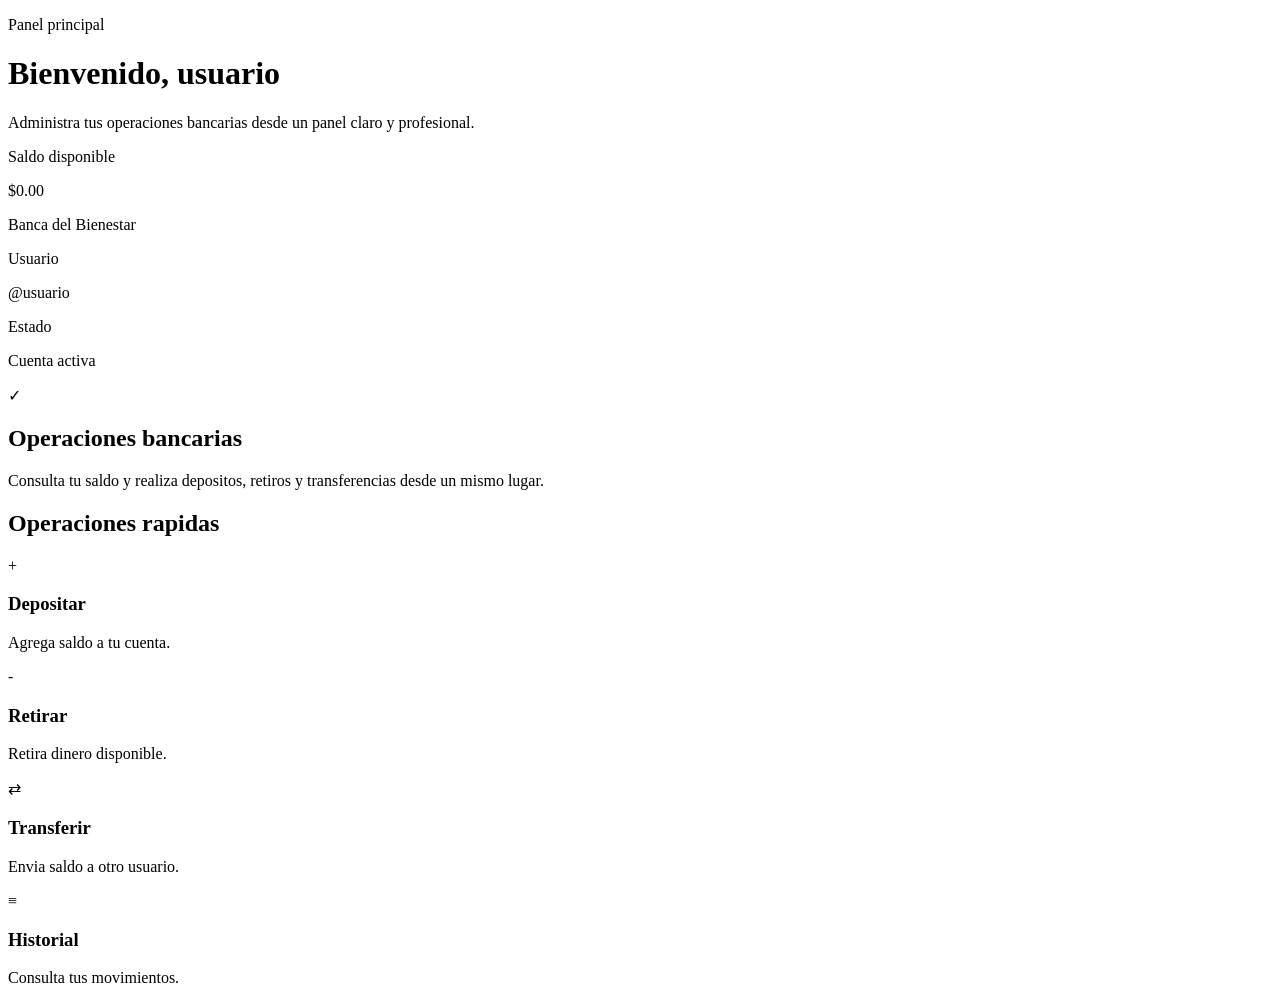
<file: src/main/resources/templates/dashboard/index.html>
<!DOCTYPE html>
<html lang="es" xmlns:th="http://www.thymeleaf.org">
<head th:replace="~{fragments/layout :: head('Dashboard')}"></head>
<body class="min-h-screen bg-slate-50 text-slate-800">
<div th:replace="~{fragments/layout :: navbar}"></div>

<main class="mx-auto max-w-6xl px-4 py-8 sm:px-6 lg:px-8">
    <div th:if="${successMessage}" class="mb-6 rounded-2xl border border-emerald-200 bg-emerald-50 px-4 py-3 text-sm font-medium text-emerald-800" th:text="${successMessage}"></div>

    <div class="mb-8 flex flex-col gap-2">
        <p class="text-sm font-medium text-blue-700">Panel principal</p>
        <h1 class="text-3xl font-bold tracking-tight text-slate-900">Bienvenido, <span th:text="${user.name}">usuario</span></h1>
        <p class="text-sm text-slate-500">Administra tus operaciones bancarias desde un panel claro y profesional.</p>
    </div>

    <section class="grid gap-6 lg:grid-cols-[1fr_360px]">
        <div class="overflow-hidden rounded-3xl bg-gradient-to-br from-slate-900 via-blue-950 to-blue-800 p-6 text-white shadow-xl shadow-blue-950/20">
            <p class="text-sm font-medium text-blue-100">Saldo disponible</p>
            <p class="mt-4 text-4xl font-bold tracking-tight">$<span th:text="${#numbers.formatDecimal(account.balance, 1, 'COMMA', 2, 'POINT')}">0.00</span></p>
            <p class="mt-2 text-sm text-blue-100">Banca del Bienestar</p>
            <div class="mt-8 grid gap-3 sm:grid-cols-2">
                <div class="rounded-2xl border border-white/10 bg-white/10 p-4">
                    <p class="text-xs font-medium uppercase text-blue-100">Usuario</p>
                    <p class="mt-1 font-semibold text-white">@<span th:text="${user.username}">usuario</span></p>
                </div>
                <div class="rounded-2xl border border-white/10 bg-white/10 p-4">
                    <p class="text-xs font-medium uppercase text-blue-100">Estado</p>
                    <p class="mt-1 font-semibold text-white">Cuenta activa</p>
                </div>
            </div>
        </div>

        <aside class="rounded-3xl border border-slate-200 bg-white p-6 shadow-sm">
            <div class="flex h-11 w-11 items-center justify-center rounded-xl bg-blue-50 text-blue-700">✓</div>
            <h2 class="mt-4 text-lg font-semibold text-slate-900">Operaciones bancarias</h2>
            <p class="mt-2 text-sm text-slate-500">Consulta tu saldo y realiza depositos, retiros y transferencias desde un mismo lugar.</p>
        </aside>
    </section>

    <section class="mt-8">
        <h2 class="text-lg font-semibold text-slate-800">Operaciones rapidas</h2>
        <div class="mt-4 grid gap-4 sm:grid-cols-2 lg:grid-cols-4">
            <a th:href="@{/deposit}" class="group rounded-2xl border border-slate-200 bg-white p-5 shadow-sm transition hover:-translate-y-0.5 hover:border-emerald-200 hover:shadow-lg">
                <div class="flex h-11 w-11 items-center justify-center rounded-xl bg-emerald-50 text-lg font-bold text-emerald-700">+</div>
                <h3 class="mt-4 text-base font-semibold text-slate-900">Depositar</h3>
                <p class="mt-1 text-sm text-slate-500">Agrega saldo a tu cuenta.</p>
            </a>
            <a th:href="@{/withdraw}" class="group rounded-2xl border border-slate-200 bg-white p-5 shadow-sm transition hover:-translate-y-0.5 hover:border-amber-200 hover:shadow-lg">
                <div class="flex h-11 w-11 items-center justify-center rounded-xl bg-amber-50 text-lg font-bold text-amber-700">-</div>
                <h3 class="mt-4 text-base font-semibold text-slate-900">Retirar</h3>
                <p class="mt-1 text-sm text-slate-500">Retira dinero disponible.</p>
            </a>
            <a th:href="@{/transfer}" class="group rounded-2xl border border-slate-200 bg-white p-5 shadow-sm transition hover:-translate-y-0.5 hover:border-teal-200 hover:shadow-lg">
                <div class="flex h-11 w-11 items-center justify-center rounded-xl bg-teal-50 text-lg font-bold text-teal-700">⇄</div>
                <h3 class="mt-4 text-base font-semibold text-slate-900">Transferir</h3>
                <p class="mt-1 text-sm text-slate-500">Envia saldo a otro usuario.</p>
            </a>
            <a th:href="@{/movements}" class="group rounded-2xl border border-slate-200 bg-white p-5 shadow-sm transition hover:-translate-y-0.5 hover:border-blue-200 hover:shadow-lg">
                <div class="flex h-11 w-11 items-center justify-center rounded-xl bg-blue-50 text-lg font-bold text-blue-700">≡</div>
                <h3 class="mt-4 text-base font-semibold text-slate-900">Historial</h3>
                <p class="mt-1 text-sm text-slate-500">Consulta tus movimientos.</p>
            </a>
        </div>
    </section>
</main>
</body>
</html>
</file>
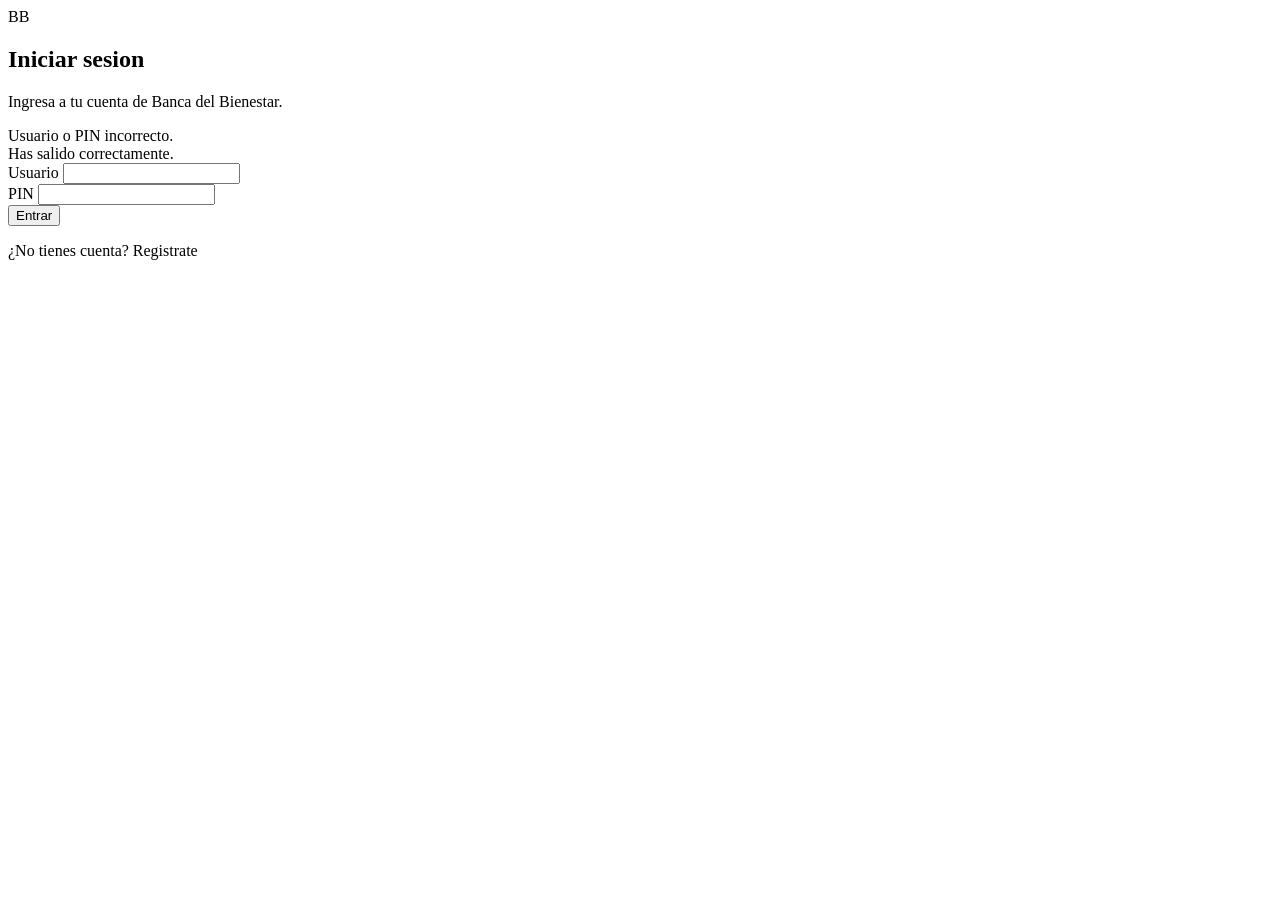
<file: src/main/resources/templates/auth/login.html>
<!DOCTYPE html>
<html lang="es" xmlns:th="http://www.thymeleaf.org">
<head th:replace="~{fragments/layout :: head('Iniciar sesion')}"></head>
<body class="min-h-screen bg-gradient-to-br from-slate-950 via-blue-950 to-slate-900 text-slate-800">
<main class="flex min-h-screen items-center justify-center px-4 py-12">
    <section class="w-full max-w-md rounded-3xl border border-white/10 bg-white/95 p-8 shadow-2xl shadow-blue-950/30 backdrop-blur">
        <div class="mx-auto flex h-14 w-14 items-center justify-center rounded-2xl bg-blue-700 text-lg font-bold text-white shadow-lg shadow-blue-900/30">BB</div>
        <h1 class="mt-6 text-center text-2xl font-bold tracking-tight text-slate-900">Iniciar sesion</h1>
        <p class="mt-2 text-center text-sm text-slate-500">Ingresa a tu cuenta de Banca del Bienestar.</p>

        <div th:if="${successMessage}" class="mt-6 rounded-2xl border border-emerald-200 bg-emerald-50 px-4 py-3 text-sm font-medium text-emerald-800" th:text="${successMessage}"></div>
        <div th:if="${param.error}" class="mt-6 rounded-2xl border border-red-200 bg-red-50 px-4 py-3 text-sm font-medium text-red-800">Usuario o PIN incorrecto.</div>
        <div th:if="${param.logout}" class="mt-6 rounded-2xl border border-emerald-200 bg-emerald-50 px-4 py-3 text-sm font-medium text-emerald-800">Has salido correctamente.</div>

        <form th:action="@{/login}" method="post" class="mt-8 space-y-5">
            <input type="hidden" th:name="${_csrf.parameterName}" th:value="${_csrf.token}">

            <div>
                <label for="username" class="block text-sm font-medium text-slate-700">Usuario</label>
                <input id="username" name="username" type="text" autocomplete="username" required class="mt-2 block w-full rounded-xl border border-slate-300 bg-white px-4 py-3 text-sm text-slate-900 shadow-sm outline-none transition placeholder:text-slate-400 focus:border-blue-600 focus:ring-4 focus:ring-blue-100">
            </div>

            <div>
                <label for="pin" class="block text-sm font-medium text-slate-700">PIN</label>
                <input id="pin" name="pin" type="password" inputmode="numeric" autocomplete="current-password" required class="mt-2 block w-full rounded-xl border border-slate-300 bg-white px-4 py-3 text-sm text-slate-900 shadow-sm outline-none transition placeholder:text-slate-400 focus:border-blue-600 focus:ring-4 focus:ring-blue-100">
            </div>

            <button type="submit" class="inline-flex w-full items-center justify-center rounded-xl bg-blue-700 px-4 py-3 text-sm font-semibold text-white shadow-sm transition hover:bg-blue-800 focus:outline-none focus:ring-4 focus:ring-blue-100">Entrar</button>
        </form>

        <p class="mt-6 text-center text-sm text-slate-500">¿No tienes cuenta? <a th:href="@{/register}" class="font-semibold text-blue-700 hover:text-blue-800">Registrate</a></p>
    </section>
</main>
</body>
</html>
</file>
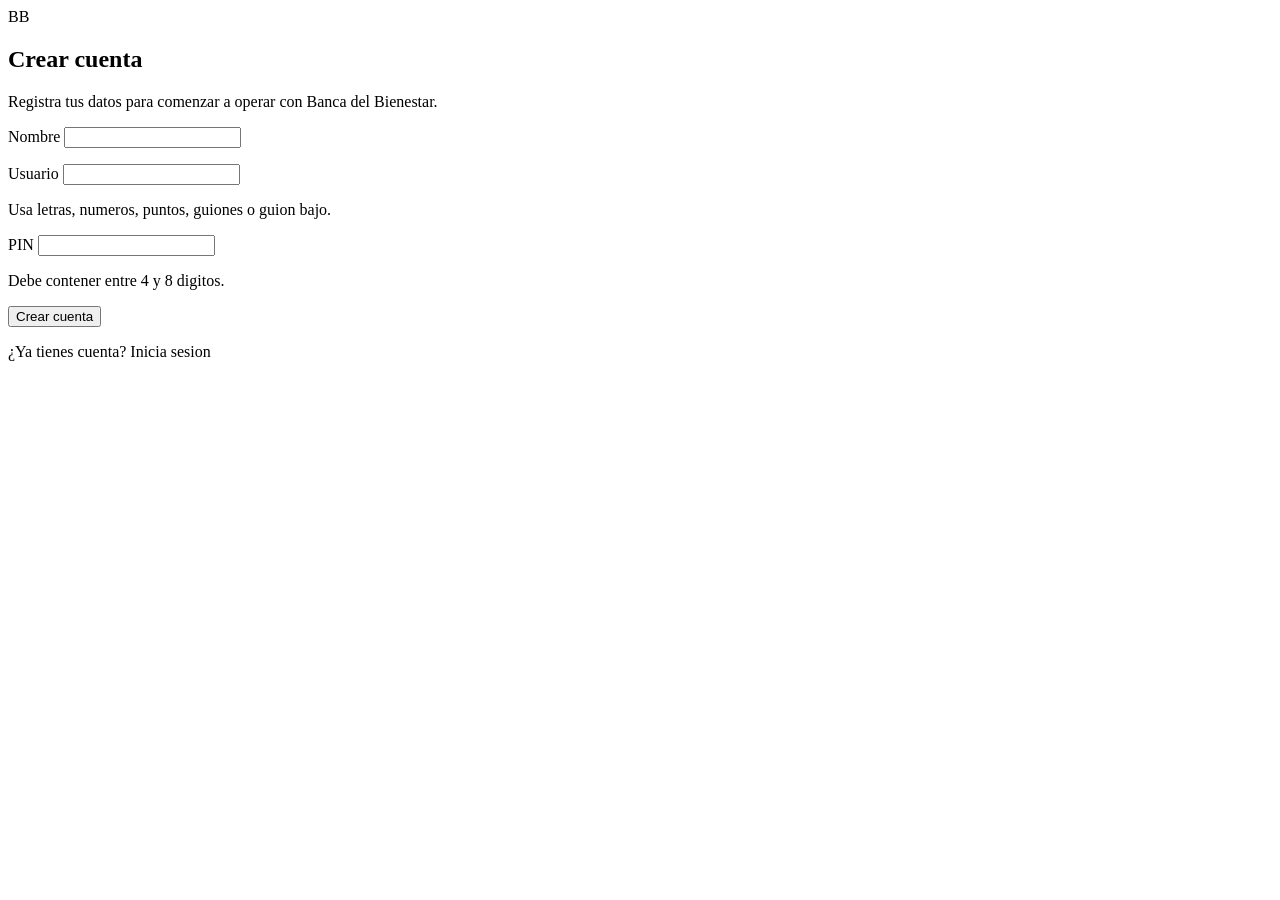
<file: src/main/resources/templates/auth/register.html>
<!DOCTYPE html>
<html lang="es" xmlns:th="http://www.thymeleaf.org">
<head th:replace="~{fragments/layout :: head('Registro')}"></head>
<body class="min-h-screen bg-gradient-to-br from-slate-950 via-blue-950 to-slate-900 text-slate-800">
<main class="flex min-h-screen items-center justify-center px-4 py-12">
    <section class="w-full max-w-lg rounded-3xl border border-white/10 bg-white/95 p-8 shadow-2xl shadow-blue-950/30 backdrop-blur">
        <div class="mx-auto flex h-14 w-14 items-center justify-center rounded-2xl bg-blue-700 text-lg font-bold text-white shadow-lg shadow-blue-900/30">BB</div>
        <h1 class="mt-6 text-center text-2xl font-bold tracking-tight text-slate-900">Crear cuenta</h1>
        <p class="mt-2 text-center text-sm text-slate-500">Registra tus datos para comenzar a operar con Banca del Bienestar.</p>

        <form th:action="@{/register}" th:object="${registerRequest}" method="post" class="mt-8 space-y-5">
            <input type="hidden" th:name="${_csrf.parameterName}" th:value="${_csrf.token}">

            <div>
                <label for="name" class="block text-sm font-medium text-slate-700">Nombre</label>
                <input id="name" th:field="*{name}" type="text" autocomplete="name" required class="mt-2 block w-full rounded-xl border border-slate-300 bg-white px-4 py-3 text-sm text-slate-900 shadow-sm outline-none transition placeholder:text-slate-400 focus:border-blue-600 focus:ring-4 focus:ring-blue-100">
                <p class="mt-2 text-sm font-medium text-red-600" th:if="${#fields.hasErrors('name')}" th:errors="*{name}"></p>
            </div>

            <div>
                <label for="username" class="block text-sm font-medium text-slate-700">Usuario</label>
                <input id="username" th:field="*{username}" type="text" autocomplete="username" required class="mt-2 block w-full rounded-xl border border-slate-300 bg-white px-4 py-3 text-sm text-slate-900 shadow-sm outline-none transition placeholder:text-slate-400 focus:border-blue-600 focus:ring-4 focus:ring-blue-100">
                <p class="mt-1 text-xs text-slate-500">Usa letras, numeros, puntos, guiones o guion bajo.</p>
                <p class="mt-2 text-sm font-medium text-red-600" th:if="${#fields.hasErrors('username')}" th:errors="*{username}"></p>
            </div>

            <div>
                <label for="pin" class="block text-sm font-medium text-slate-700">PIN</label>
                <input id="pin" th:field="*{pin}" type="password" inputmode="numeric" autocomplete="new-password" required class="mt-2 block w-full rounded-xl border border-slate-300 bg-white px-4 py-3 text-sm text-slate-900 shadow-sm outline-none transition placeholder:text-slate-400 focus:border-blue-600 focus:ring-4 focus:ring-blue-100">
                <p class="mt-1 text-xs text-slate-500">Debe contener entre 4 y 8 digitos.</p>
                <p class="mt-2 text-sm font-medium text-red-600" th:if="${#fields.hasErrors('pin')}" th:errors="*{pin}"></p>
            </div>

            <button type="submit" class="inline-flex w-full items-center justify-center rounded-xl bg-blue-700 px-4 py-3 text-sm font-semibold text-white shadow-sm transition hover:bg-blue-800 focus:outline-none focus:ring-4 focus:ring-blue-100">Crear cuenta</button>
        </form>

        <p class="mt-6 text-center text-sm text-slate-500">¿Ya tienes cuenta? <a th:href="@{/login}" class="font-semibold text-blue-700 hover:text-blue-800">Inicia sesion</a></p>
    </section>
</main>
</body>
</html>
</file>
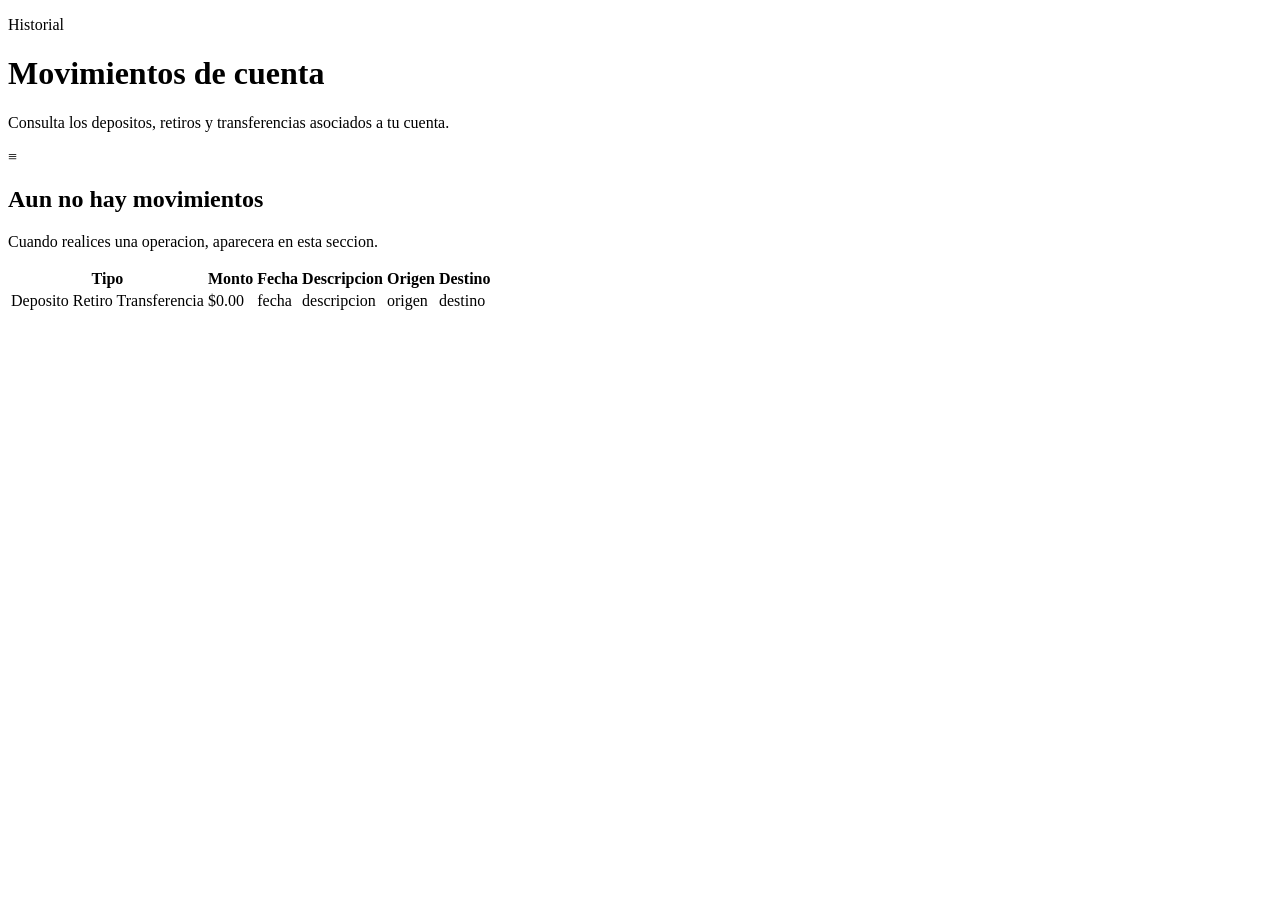
<file: src/main/resources/templates/movements/list.html>
<!DOCTYPE html>
<html lang="es" xmlns:th="http://www.thymeleaf.org">
<head th:replace="~{fragments/layout :: head('Movimientos')}"></head>
<body class="min-h-screen bg-slate-50 text-slate-800">
<div th:replace="~{fragments/layout :: navbar}"></div>

<main class="mx-auto max-w-6xl px-4 py-8 sm:px-6 lg:px-8">
    <div class="mb-8">
        <p class="text-sm font-medium text-blue-700">Historial</p>
        <h1 class="text-2xl font-bold tracking-tight text-slate-900 md:text-3xl">Movimientos de cuenta</h1>
        <p class="mt-2 text-sm text-slate-500">Consulta los depositos, retiros y transferencias asociados a tu cuenta.</p>
    </div>

    <div th:if="${#lists.isEmpty(movements)}" class="rounded-3xl border border-dashed border-slate-300 bg-white p-10 text-center shadow-sm">
        <div class="mx-auto flex h-12 w-12 items-center justify-center rounded-2xl bg-blue-50 text-lg font-bold text-blue-700">≡</div>
        <h2 class="mt-4 text-lg font-semibold text-slate-900">Aun no hay movimientos</h2>
        <p class="mt-2 text-sm text-slate-500">Cuando realices una operacion, aparecera en esta seccion.</p>
    </div>

    <div th:if="${!#lists.isEmpty(movements)}" class="overflow-hidden rounded-3xl border border-slate-200 bg-white shadow-sm">
        <div class="overflow-x-auto">
            <table class="min-w-full divide-y divide-slate-200">
                <thead class="bg-slate-50">
                <tr>
                    <th class="px-6 py-4 text-left text-xs font-semibold uppercase tracking-wider text-slate-500">Tipo</th>
                    <th class="px-6 py-4 text-left text-xs font-semibold uppercase tracking-wider text-slate-500">Monto</th>
                    <th class="px-6 py-4 text-left text-xs font-semibold uppercase tracking-wider text-slate-500">Fecha</th>
                    <th class="px-6 py-4 text-left text-xs font-semibold uppercase tracking-wider text-slate-500">Descripcion</th>
                    <th class="px-6 py-4 text-left text-xs font-semibold uppercase tracking-wider text-slate-500">Origen</th>
                    <th class="px-6 py-4 text-left text-xs font-semibold uppercase tracking-wider text-slate-500">Destino</th>
                </tr>
                </thead>
                <tbody class="divide-y divide-slate-100 bg-white">
                <tr th:each="movement : ${movements}" class="transition hover:bg-slate-50">
                    <td class="whitespace-nowrap px-6 py-4 text-sm text-slate-700">
                        <span th:if="${movement.type.name() == 'DEPOSIT'}" class="inline-flex rounded-full bg-emerald-50 px-3 py-1 text-xs font-semibold text-emerald-700 ring-1 ring-emerald-200">Deposito</span>
                        <span th:if="${movement.type.name() == 'WITHDRAW'}" class="inline-flex rounded-full bg-amber-50 px-3 py-1 text-xs font-semibold text-amber-700 ring-1 ring-amber-200">Retiro</span>
                        <span th:if="${movement.type.name() == 'TRANSFER'}" class="inline-flex rounded-full bg-teal-50 px-3 py-1 text-xs font-semibold text-teal-700 ring-1 ring-teal-200">Transferencia</span>
                    </td>
                    <td class="whitespace-nowrap px-6 py-4 text-sm font-semibold text-slate-900">$<span th:text="${#numbers.formatDecimal(movement.amount, 1, 'COMMA', 2, 'POINT')}">0.00</span></td>
                    <td class="whitespace-nowrap px-6 py-4 text-sm text-slate-700" th:text="${#temporals.format(movement.createdAt, 'yyyy-MM-dd HH:mm')}">fecha</td>
                    <td class="min-w-56 px-6 py-4 text-sm text-slate-600" th:text="${movement.description}">descripcion</td>
                    <td class="whitespace-nowrap px-6 py-4 text-sm text-slate-700" th:text="${movement.originAccount != null ? '@' + movement.originAccount.user.username : '-'}">origen</td>
                    <td class="whitespace-nowrap px-6 py-4 text-sm text-slate-700" th:text="${movement.destinationAccount != null ? '@' + movement.destinationAccount.user.username : '-'}">destino</td>
                </tr>
                </tbody>
            </table>
        </div>
    </div>
</main>
</body>
</html>
</file>
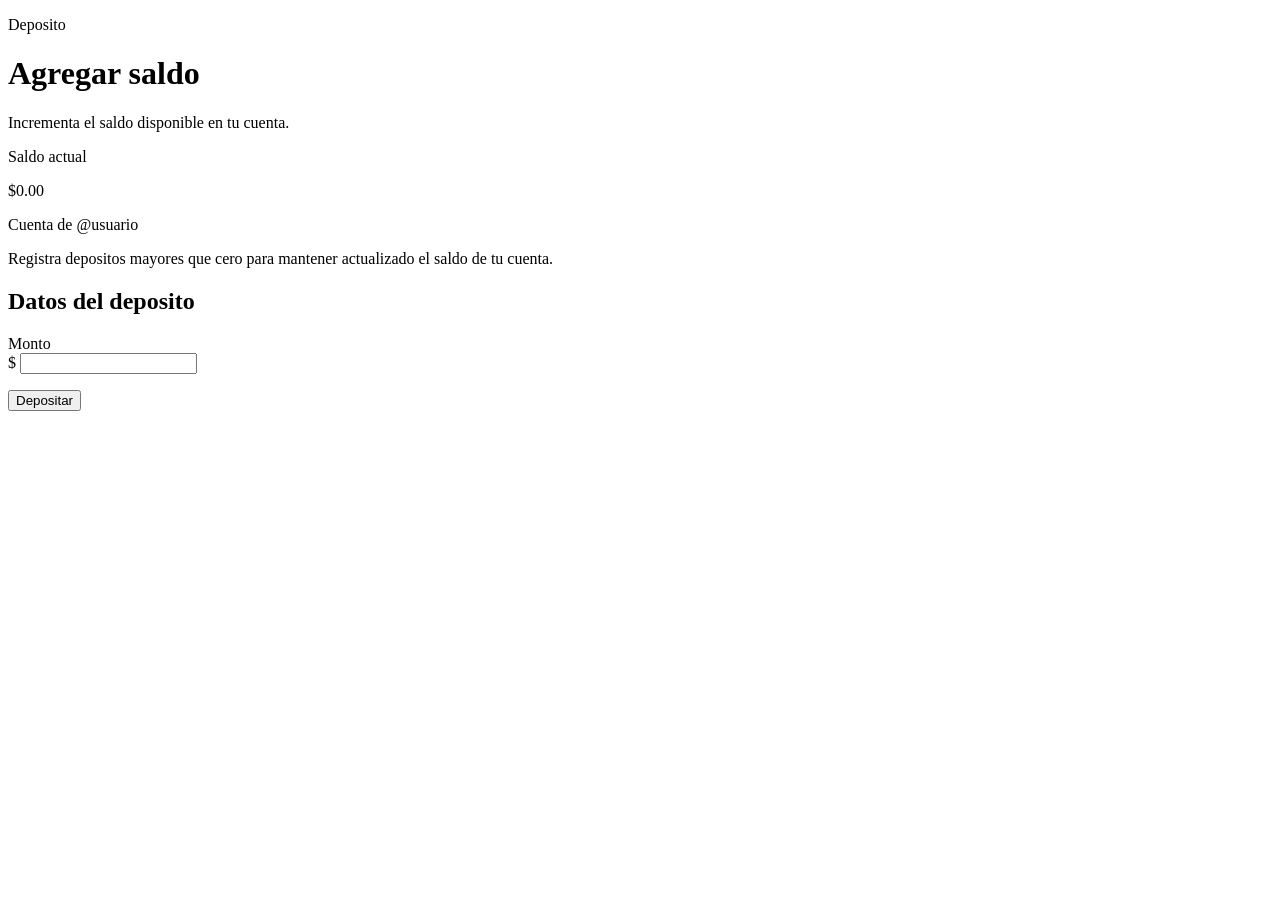
<file: src/main/resources/templates/transactions/deposit.html>
<!DOCTYPE html>
<html lang="es" xmlns:th="http://www.thymeleaf.org">
<head th:replace="~{fragments/layout :: head('Depositar')}"></head>
<body class="min-h-screen bg-slate-50 text-slate-800">
<div th:replace="~{fragments/layout :: navbar}"></div>

<main class="mx-auto max-w-6xl px-4 py-8 sm:px-6 lg:px-8">
    <div class="mb-8">
        <p class="text-sm font-medium text-emerald-700">Deposito</p>
        <h1 class="text-2xl font-bold tracking-tight text-slate-900 md:text-3xl">Agregar saldo</h1>
        <p class="mt-2 text-sm text-slate-500">Incrementa el saldo disponible en tu cuenta.</p>
    </div>

    <div class="grid gap-6 lg:grid-cols-[1fr_420px]">
        <section class="space-y-6">
            <div class="rounded-3xl border border-slate-200 bg-white p-6 shadow-sm">
                <p class="text-sm font-medium text-slate-500">Saldo actual</p>
                <p class="mt-3 text-3xl font-bold tracking-tight text-slate-900">$<span th:text="${#numbers.formatDecimal(account.balance, 1, 'COMMA', 2, 'POINT')}">0.00</span></p>
                <p class="mt-2 text-sm text-slate-500">Cuenta de @<span th:text="${account.user.username}">usuario</span></p>
            </div>

            <div class="rounded-2xl border border-blue-100 bg-blue-50 p-4 text-sm text-blue-800">
                Registra depositos mayores que cero para mantener actualizado el saldo de tu cuenta.
            </div>
        </section>

        <section class="rounded-3xl border border-slate-200 bg-white p-6 shadow-sm">
            <h2 class="text-lg font-semibold text-slate-800">Datos del deposito</h2>
            <form th:action="@{/deposit}" th:object="${depositRequest}" method="post" class="mt-6 space-y-5">
                <input type="hidden" th:name="${_csrf.parameterName}" th:value="${_csrf.token}">

                <div>
                    <label for="amount" class="block text-sm font-medium text-slate-700">Monto</label>
                    <div class="mt-2 flex rounded-xl border border-slate-300 bg-white shadow-sm transition focus-within:border-emerald-600 focus-within:ring-4 focus-within:ring-emerald-100">
                        <span class="flex items-center border-r border-slate-200 px-4 text-sm font-semibold text-slate-500">$</span>
                        <input id="amount" th:field="*{amount}" type="number" min="0.01" step="0.01" required class="block w-full rounded-r-xl border-0 bg-transparent px-4 py-3 text-sm text-slate-900 outline-none">
                    </div>
                    <p class="mt-2 text-sm font-medium text-red-600" th:if="${#fields.hasErrors('amount')}" th:errors="*{amount}"></p>
                </div>

                <button type="submit" class="inline-flex w-full items-center justify-center rounded-xl bg-emerald-700 px-4 py-3 text-sm font-semibold text-white shadow-sm transition hover:bg-emerald-800 focus:outline-none focus:ring-4 focus:ring-emerald-100">Depositar</button>
            </form>
        </section>
    </div>
</main>
</body>
</html>
</file>
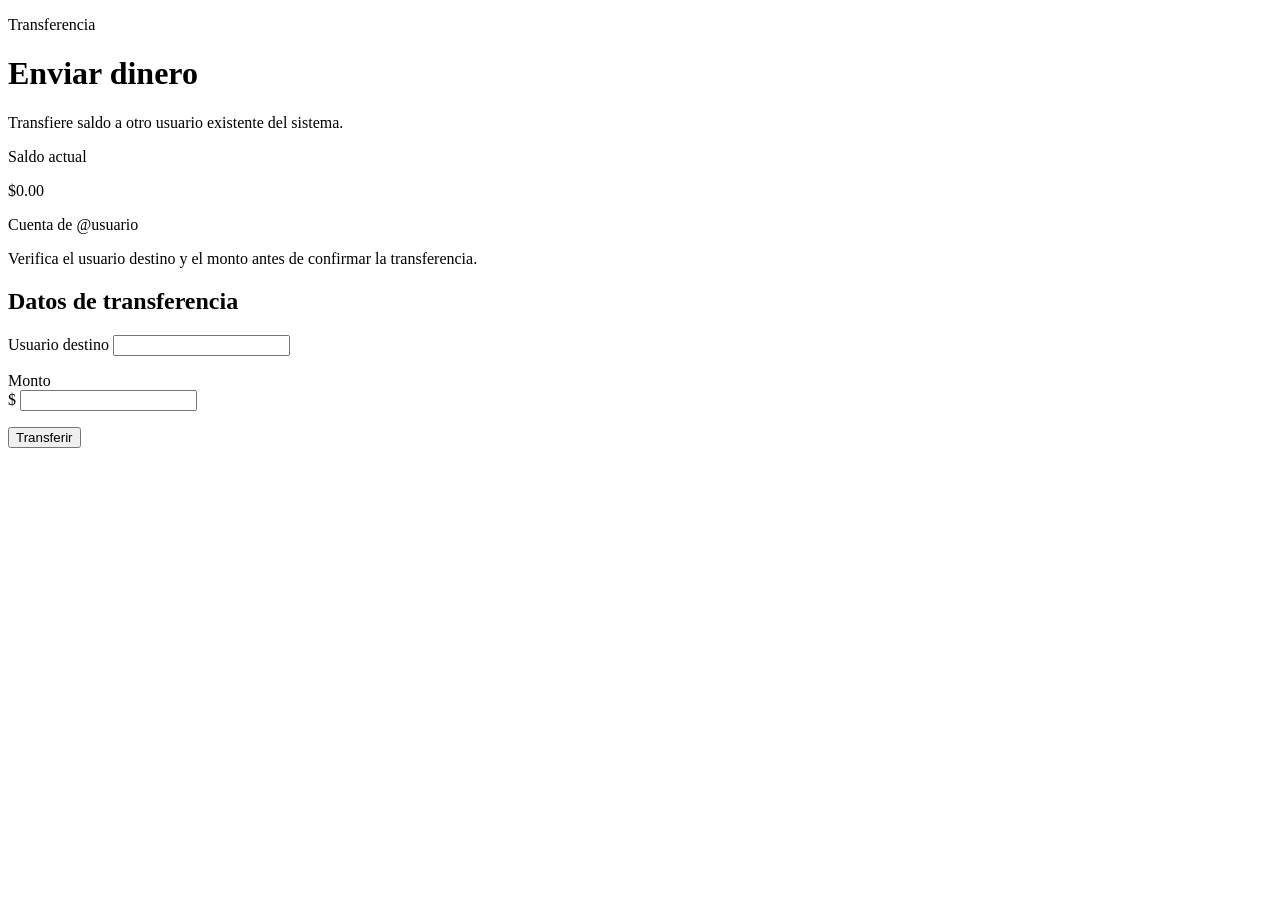
<file: src/main/resources/templates/transactions/transfer.html>
<!DOCTYPE html>
<html lang="es" xmlns:th="http://www.thymeleaf.org">
<head th:replace="~{fragments/layout :: head('Transferir')}"></head>
<body class="min-h-screen bg-slate-50 text-slate-800">
<div th:replace="~{fragments/layout :: navbar}"></div>

<main class="mx-auto max-w-6xl px-4 py-8 sm:px-6 lg:px-8">
    <div class="mb-8">
        <p class="text-sm font-medium text-teal-700">Transferencia</p>
        <h1 class="text-2xl font-bold tracking-tight text-slate-900 md:text-3xl">Enviar dinero</h1>
        <p class="mt-2 text-sm text-slate-500">Transfiere saldo a otro usuario existente del sistema.</p>
    </div>

    <div class="grid gap-6 lg:grid-cols-[1fr_420px]">
        <section class="space-y-6">
            <div class="rounded-3xl border border-slate-200 bg-white p-6 shadow-sm">
                <p class="text-sm font-medium text-slate-500">Saldo actual</p>
                <p class="mt-3 text-3xl font-bold tracking-tight text-slate-900">$<span th:text="${#numbers.formatDecimal(account.balance, 1, 'COMMA', 2, 'POINT')}">0.00</span></p>
                <p class="mt-2 text-sm text-slate-500">Cuenta de @<span th:text="${account.user.username}">usuario</span></p>
            </div>

            <div class="rounded-2xl border border-blue-100 bg-blue-50 p-4 text-sm text-blue-800">
                Verifica el usuario destino y el monto antes de confirmar la transferencia.
            </div>
        </section>

        <section class="rounded-3xl border border-slate-200 bg-white p-6 shadow-sm">
            <h2 class="text-lg font-semibold text-slate-800">Datos de transferencia</h2>
            <form th:action="@{/transfer}" th:object="${transferRequest}" method="post" class="mt-6 space-y-5">
                <input type="hidden" th:name="${_csrf.parameterName}" th:value="${_csrf.token}">

                <div th:if="${#fields.hasGlobalErrors()}" class="rounded-2xl border border-red-200 bg-red-50 px-4 py-3 text-sm font-medium text-red-800">
                    <p th:each="err : ${#fields.globalErrors()}" th:text="${err}"></p>
                </div>

                <div>
                    <label for="destinationUsername" class="block text-sm font-medium text-slate-700">Usuario destino</label>
                    <input id="destinationUsername" th:field="*{destinationUsername}" type="text" autocomplete="off" required class="mt-2 block w-full rounded-xl border border-slate-300 bg-white px-4 py-3 text-sm text-slate-900 shadow-sm outline-none transition placeholder:text-slate-400 focus:border-teal-600 focus:ring-4 focus:ring-teal-100">
                    <p class="mt-2 text-sm font-medium text-red-600" th:if="${#fields.hasErrors('destinationUsername')}" th:errors="*{destinationUsername}"></p>
                </div>

                <div>
                    <label for="amount" class="block text-sm font-medium text-slate-700">Monto</label>
                    <div class="mt-2 flex rounded-xl border border-slate-300 bg-white shadow-sm transition focus-within:border-teal-600 focus-within:ring-4 focus-within:ring-teal-100">
                        <span class="flex items-center border-r border-slate-200 px-4 text-sm font-semibold text-slate-500">$</span>
                        <input id="amount" th:field="*{amount}" type="number" min="0.01" step="0.01" required class="block w-full rounded-r-xl border-0 bg-transparent px-4 py-3 text-sm text-slate-900 outline-none">
                    </div>
                    <p class="mt-2 text-sm font-medium text-red-600" th:if="${#fields.hasErrors('amount')}" th:errors="*{amount}"></p>
                </div>

                <button type="submit" class="inline-flex w-full items-center justify-center rounded-xl bg-teal-700 px-4 py-3 text-sm font-semibold text-white shadow-sm transition hover:bg-teal-800 focus:outline-none focus:ring-4 focus:ring-teal-100">Transferir</button>
            </form>
        </section>
    </div>
</main>
</body>
</html>
</file>
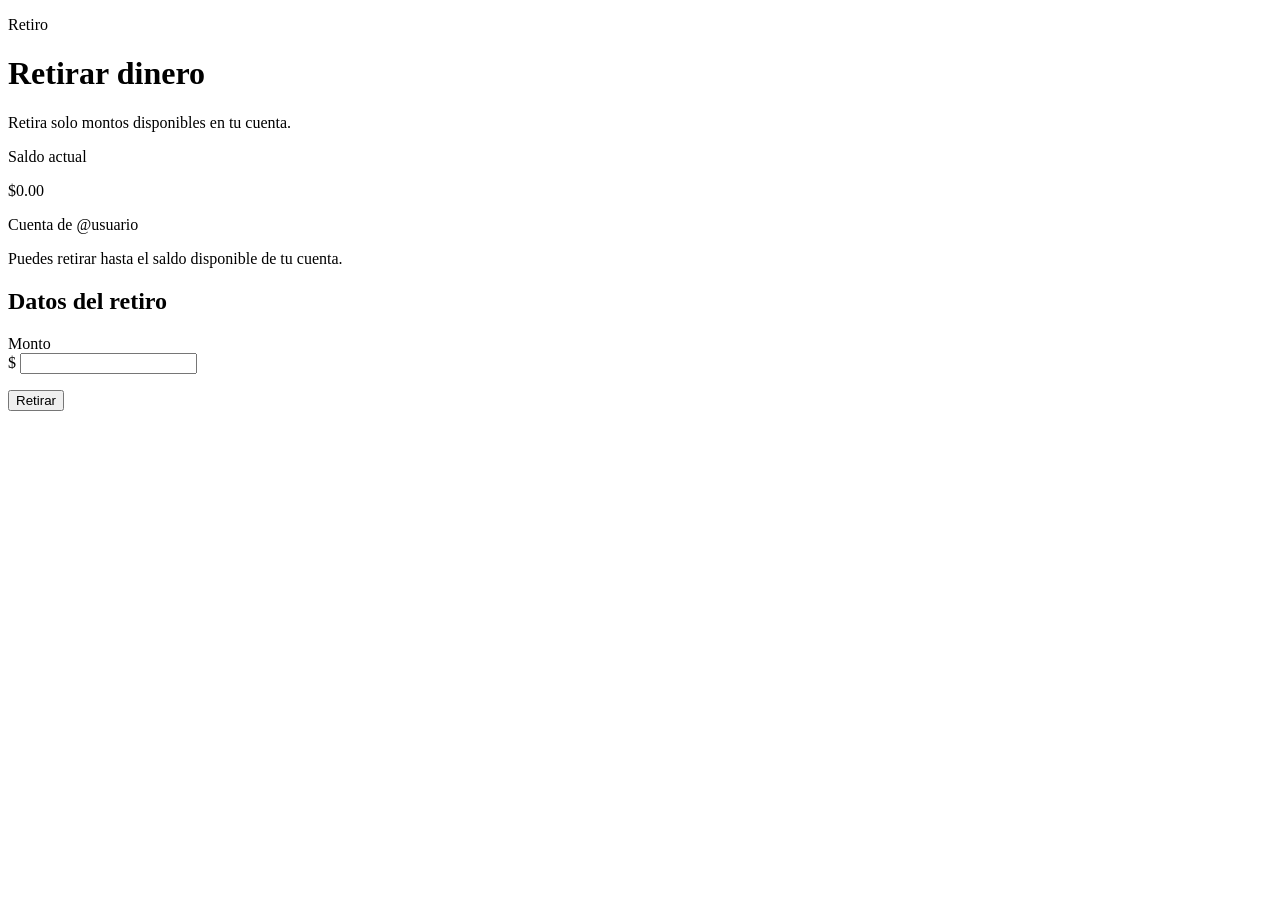
<file: src/main/resources/templates/transactions/withdraw.html>
<!DOCTYPE html>
<html lang="es" xmlns:th="http://www.thymeleaf.org">
<head th:replace="~{fragments/layout :: head('Retirar')}"></head>
<body class="min-h-screen bg-slate-50 text-slate-800">
<div th:replace="~{fragments/layout :: navbar}"></div>

<main class="mx-auto max-w-6xl px-4 py-8 sm:px-6 lg:px-8">
    <div class="mb-8">
        <p class="text-sm font-medium text-amber-700">Retiro</p>
        <h1 class="text-2xl font-bold tracking-tight text-slate-900 md:text-3xl">Retirar dinero</h1>
        <p class="mt-2 text-sm text-slate-500">Retira solo montos disponibles en tu cuenta.</p>
    </div>

    <div class="grid gap-6 lg:grid-cols-[1fr_420px]">
        <section class="space-y-6">
            <div class="rounded-3xl border border-slate-200 bg-white p-6 shadow-sm">
                <p class="text-sm font-medium text-slate-500">Saldo actual</p>
                <p class="mt-3 text-3xl font-bold tracking-tight text-slate-900">$<span th:text="${#numbers.formatDecimal(account.balance, 1, 'COMMA', 2, 'POINT')}">0.00</span></p>
                <p class="mt-2 text-sm text-slate-500">Cuenta de @<span th:text="${account.user.username}">usuario</span></p>
            </div>

            <div class="rounded-2xl border border-amber-100 bg-amber-50 p-4 text-sm text-amber-800">
                Puedes retirar hasta el saldo disponible de tu cuenta.
            </div>
        </section>

        <section class="rounded-3xl border border-slate-200 bg-white p-6 shadow-sm">
            <h2 class="text-lg font-semibold text-slate-800">Datos del retiro</h2>
            <form th:action="@{/withdraw}" th:object="${withdrawRequest}" method="post" class="mt-6 space-y-5">
                <input type="hidden" th:name="${_csrf.parameterName}" th:value="${_csrf.token}">

                <div>
                    <label for="amount" class="block text-sm font-medium text-slate-700">Monto</label>
                    <div class="mt-2 flex rounded-xl border border-slate-300 bg-white shadow-sm transition focus-within:border-amber-600 focus-within:ring-4 focus-within:ring-amber-100">
                        <span class="flex items-center border-r border-slate-200 px-4 text-sm font-semibold text-slate-500">$</span>
                        <input id="amount" th:field="*{amount}" type="number" min="0.01" step="0.01" required class="block w-full rounded-r-xl border-0 bg-transparent px-4 py-3 text-sm text-slate-900 outline-none">
                    </div>
                    <p class="mt-2 text-sm font-medium text-red-600" th:if="${#fields.hasErrors('amount')}" th:errors="*{amount}"></p>
                </div>

                <button type="submit" class="inline-flex w-full items-center justify-center rounded-xl bg-amber-600 px-4 py-3 text-sm font-semibold text-white shadow-sm transition hover:bg-amber-700 focus:outline-none focus:ring-4 focus:ring-amber-100">Retirar</button>
            </form>
        </section>
    </div>
</main>
</body>
</html>
</file>
